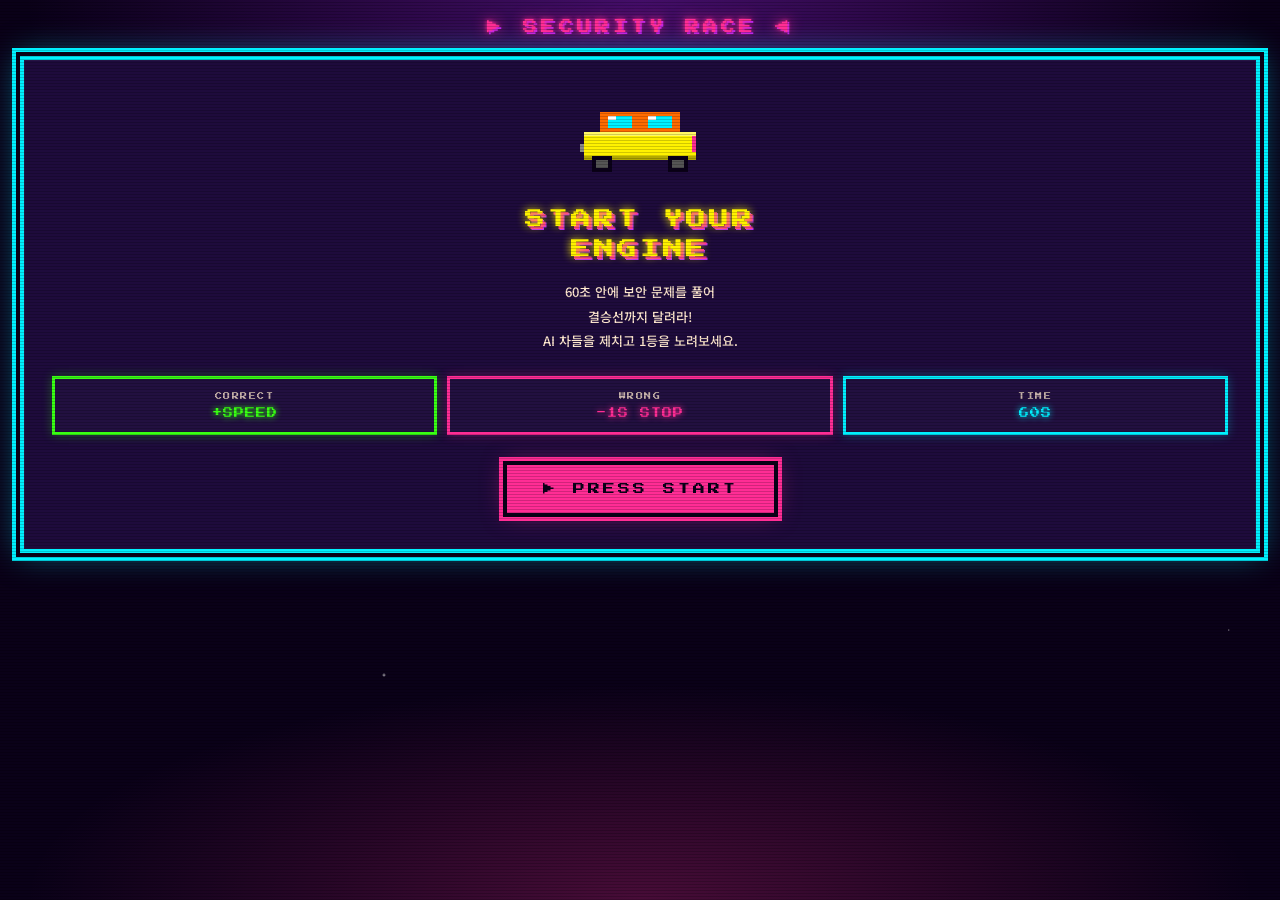
<file: Assets/StreamingAssets/security-race.html>
<!DOCTYPE html>
<html lang="ko">
<head>
  <meta charset="UTF-8">
  <meta name="viewport" content="width=device-width, initial-scale=1.0">
  <title>SECURITY RACE</title>
  <link href="https://fonts.googleapis.com/css2?family=Press+Start+2P&family=Noto+Sans+KR:wght@500;700&display=swap" rel="stylesheet">

  <style>
    :root {
      --neon-pink:   #ff2d95;
      --neon-cyan:   #00f0ff;
      --neon-yellow: #fff200;
      --neon-purple: #b026ff;
      --neon-orange: #ff6b00;
      --neon-green:  #39ff14;
      --bg-deep:     #0a0118;
      --bg-mid:      #1e0b3c;
      --bg-band:     #2a0e58;
      --text-cream:  #ffe8d0;
    }

    * { box-sizing: border-box; }
    body {
      font-family: 'Press Start 2P', monospace;
    }
    .ko, .ko * {
      font-family: 'Noto Sans KR', sans-serif;
      font-weight: 500;
    }

    body {
      margin: 0;
      min-height: 100vh;
      padding: 20px 16px 40px;
      color: var(--text-cream);
      background-color: var(--bg-deep);
      background-image:
        radial-gradient(ellipse 80% 50% at 50% 0%, rgba(176, 38, 255, 0.35) 0%, transparent 60%),
        radial-gradient(ellipse 80% 40% at 50% 100%, rgba(255, 45, 149, 0.25) 0%, transparent 60%);
      overflow-x: hidden;
      image-rendering: pixelated;
    }

    body::before {
      content: '';
      position: fixed; inset: 0;
      pointer-events: none;
      background-image:
        radial-gradient(1px 1px at 7%  12%, white, transparent),
        radial-gradient(1px 1px at 21% 28%, white, transparent),
        radial-gradient(1px 1px at 35% 16%, white, transparent),
        radial-gradient(1px 1px at 48% 22%, white, transparent),
        radial-gradient(1px 1px at 62% 8%,  white, transparent),
        radial-gradient(1px 1px at 79% 18%, white, transparent),
        radial-gradient(1px 1px at 91% 31%, white, transparent),
        radial-gradient(2px 2px at 14% 42%, white, transparent),
        radial-gradient(1px 1px at 88% 47%, white, transparent),
        radial-gradient(1px 1px at 4%  60%, white, transparent),
        radial-gradient(1px 1px at 96% 70%, white, transparent),
        radial-gradient(2px 2px at 30% 75%, white, transparent);
      opacity: 0.7;
      animation: twinkle 3s ease-in-out infinite alternate;
    }
    @keyframes twinkle {
      from { opacity: 0.45; }
      to   { opacity: 0.85; }
    }

    body::after {
      content: '';
      position: fixed; inset: 0;
      pointer-events: none;
      background-image: repeating-linear-gradient(
        to bottom,
        transparent 0,
        transparent 2px,
        rgba(0, 0, 0, 0.18) 2px,
        rgba(0, 0, 0, 0.18) 3px
      );
      z-index: 100;
    }

    .container {
      max-width: 1240px;
      margin: 0 auto;
      position: relative;
      z-index: 1;
    }

    /* 자동차 화면(좌)과 문제 화면(우)을 가로로 배치 */
    .race-row {
      display: flex;
      gap: 16px;
      align-items: stretch;
      margin-bottom: 14px;
    }
    .race-row > .race-viewport {
      flex: 1.3 1 0;
      min-width: 0;
      margin-bottom: 0;
    }
    .race-row > .question-card {
      flex: 1 1 0;
      min-width: 0;
      display: flex;
      flex-direction: column;
      justify-content: center;
    }
    @media (max-width: 900px) {
      .race-row { flex-direction: column; }
      .race-row > .race-viewport { margin-bottom: 14px; }
    }

    .pixel-frame {
      border: 4px solid var(--neon-cyan);
      background: var(--bg-mid);
      box-shadow:
        0 0 0 4px var(--bg-deep),
        0 0 0 8px var(--neon-cyan),
        0 0 30px rgba(0, 240, 255, 0.5),
        inset 0 0 0 1px rgba(255, 255, 255, 0.04);
    }

    .game-header {
      display: flex;
      justify-content: center;
      align-items: center;
      padding: 0 12px;
      margin-bottom: 22px;
    }
    .arcade-title {
      font-size: 14px;
      color: var(--neon-pink);
      text-shadow:
        0 0 4px var(--neon-pink),
        0 0 14px var(--neon-pink),
        2px 2px 0 var(--neon-purple);
      letter-spacing: 4px;
    }

    .intro-card { padding: 36px 28px; text-align: center; }
    .intro-title {
      font-size: 20px;
      color: var(--neon-yellow);
      text-shadow:
        0 0 8px var(--neon-yellow),
        3px 3px 0 var(--neon-pink),
        4px 4px 0 var(--neon-purple);
      margin: 18px 0 16px;
      letter-spacing: 3px;
      line-height: 1.5;
    }
    .intro-sub {
      font-size: 13px;
      color: var(--text-cream);
      line-height: 1.9;
      margin-bottom: 22px;
    }
    .info-chips {
      display: grid;
      grid-template-columns: 1fr 1fr 1fr;
      gap: 10px;
      margin: 22px 0;
    }
    .info-chip {
      padding: 14px 6px;
      border: 3px solid;
      text-align: center;
      background: rgba(255, 255, 255, 0.02);
    }
    .info-chip .chip-label {
      font-size: 7px;
      letter-spacing: 1.5px;
      margin-bottom: 8px;
      opacity: 0.75;
    }
    .info-chip .chip-value {
      font-size: 10px;
      letter-spacing: 1px;
    }
    .chip-correct { border-color: var(--neon-green);  box-shadow: 0 0 10px rgba(57, 255, 20, 0.3); }
    .chip-correct .chip-value { color: var(--neon-green); text-shadow: 0 0 6px var(--neon-green); }
    .chip-wrong   { border-color: var(--neon-pink);   box-shadow: 0 0 10px rgba(255, 45, 149, 0.3); }
    .chip-wrong .chip-value { color: var(--neon-pink); text-shadow: 0 0 6px var(--neon-pink); }
    .chip-time    { border-color: var(--neon-cyan);   box-shadow: 0 0 10px rgba(0, 240, 255, 0.3); }
    .chip-time .chip-value { color: var(--neon-cyan); text-shadow: 0 0 6px var(--neon-cyan); }

    .arcade-btn {
      display: inline-block;
      padding: 18px 36px;
      background: var(--neon-pink);
      color: var(--bg-deep);
      border: none;
      font-size: 12px;
      letter-spacing: 3px;
      cursor: pointer;
      box-shadow:
        0 0 0 4px var(--bg-deep),
        0 0 0 8px var(--neon-pink),
        0 8px 0 var(--neon-purple),
        0 0 24px rgba(255, 45, 149, 0.5);
      transition: transform 0.08s, box-shadow 0.08s;
      animation: btn-pulse 1.4s ease-in-out infinite alternate;
      text-transform: uppercase;
      margin-top: 8px;
      font-family: 'Press Start 2P', monospace;
    }
    .arcade-btn:hover { transform: translateY(-2px); }
    .arcade-btn:active {
      transform: translateY(6px);
      box-shadow:
        0 0 0 4px var(--bg-deep),
        0 0 0 8px var(--neon-pink),
        0 2px 0 var(--neon-purple),
        0 0 24px rgba(255, 45, 149, 0.5);
    }
    @keyframes btn-pulse {
      from {
        box-shadow:
          0 0 0 4px var(--bg-deep),
          0 0 0 8px var(--neon-pink),
          0 8px 0 var(--neon-purple),
          0 0 20px rgba(255, 45, 149, 0.4);
      }
      to {
        box-shadow:
          0 0 0 4px var(--bg-deep),
          0 0 0 8px var(--neon-pink),
          0 8px 0 var(--neon-purple),
          0 0 40px rgba(255, 45, 149, 0.9);
      }
    }

    .hud-grid {
      display: grid;
      grid-template-columns: 1fr 1fr 1fr;
      gap: 12px;
      margin-bottom: 14px;
    }
    .hud-card {
      padding: 12px 8px;
      border: 3px solid var(--neon-cyan);
      background: var(--bg-mid);
      text-align: center;
      box-shadow: inset 0 0 12px rgba(0, 240, 255, 0.1);
    }
    .hud-label {
      font-size: 7px;
      color: var(--neon-cyan);
      letter-spacing: 2px;
      margin-bottom: 10px;
      opacity: 0.8;
    }
    .hud-value {
      font-size: 18px;
      color: var(--neon-yellow);
      text-shadow: 0 0 8px var(--neon-yellow), 0 0 16px rgba(255, 242, 0, 0.5);
      letter-spacing: 1px;
    }

    .minimap {
      position: relative;
      height: 30px;
      border: 3px solid var(--neon-purple);
      background: var(--bg-deep);
      margin-bottom: 14px;
      overflow: hidden;
      box-shadow: inset 0 0 8px rgba(176, 38, 255, 0.4);
    }
    .mini-track-line {
      position: absolute;
      left: 8px; right: 24px;
      top: 50%; height: 2px;
      transform: translateY(-50%);
      background-image: repeating-linear-gradient(
        to right,
        var(--neon-purple) 0 4px,
        transparent 4px 10px
      );
      opacity: 0.7;
    }
    .mini-finish {
      position: absolute;
      right: 4px; top: 4px; bottom: 4px;
      width: 10px;
      background: repeating-linear-gradient(to bottom, white 0 4px, var(--bg-deep) 4px 8px);
      box-shadow: 0 0 8px white;
    }
    .mini-dot {
      position: absolute;
      top: 50%;
      width: 10px; height: 10px;
      transform: translate(-50%, -50%);
      transition: left 0.18s linear;
    }
    .mini-dot.player {
      background: var(--neon-yellow);
      box-shadow: 0 0 8px var(--neon-yellow);
      z-index: 3;
      width: 12px; height: 12px;
    }
    .mini-dot.ai1 { background: var(--neon-cyan); box-shadow: 0 0 6px var(--neon-cyan); z-index: 2; }
    .mini-dot.ai2 { background: var(--neon-pink); box-shadow: 0 0 6px var(--neon-pink); z-index: 1; }

    .race-viewport {
      position: relative;
      height: 420px;
      overflow: hidden;
      border: 4px solid var(--neon-pink);
      box-shadow:
        0 0 0 4px var(--bg-deep),
        0 0 0 8px var(--neon-pink),
        0 0 40px rgba(255, 45, 149, 0.5),
        inset 0 0 60px rgba(0, 0, 0, 0.7);
      margin-bottom: 14px;
      background:
        radial-gradient(ellipse at 30% 30%, rgba(176, 38, 255, 0.25) 0%, transparent 60%),
        radial-gradient(ellipse at 70% 70%, rgba(255, 45, 149, 0.18) 0%, transparent 50%),
        #0a0118;
    }

    .race-viewport::before {
      content: '';
      position: absolute; inset: 0;
      background: repeating-linear-gradient(
        to bottom,
        transparent 0,
        transparent 1px,
        rgba(0, 0, 0, 0.25) 1px,
        rgba(0, 0, 0, 0.25) 2px
      );
      pointer-events: none;
      z-index: 60;
    }
    .race-viewport::after {
      content: '';
      position: absolute; inset: 0;
      background: radial-gradient(ellipse at center, transparent 40%, rgba(0, 0, 0, 0.6) 100%);
      pointer-events: none;
      z-index: 55;
    }

    .grid-floor {
      position: absolute;
      inset: 0;
      background-image:
        repeating-linear-gradient(to right,
          transparent 0, transparent 39px,
          rgba(0, 240, 255, 0.10) 39px, rgba(0, 240, 255, 0.10) 40px),
        repeating-linear-gradient(to bottom,
          transparent 0, transparent 39px,
          rgba(255, 45, 149, 0.10) 39px, rgba(255, 45, 149, 0.10) 40px);
      pointer-events: none;
      z-index: 1;
    }

    .race-world {
      position: absolute;
      left: 0; top: 0;
      will-change: transform;
      transition: transform 0.18s linear;
      z-index: 10;
    }
    .race-world.no-tx { transition: none; }

    #road-svg {
      position: absolute;
      left: 0; top: 0;
      shape-rendering: geometricPrecision;
      pointer-events: none;
    }

    .marker-sign {
      position: absolute;
      width: 34px; height: 36px;
      transform: translate(-50%, -100%);
      z-index: 11;
    }
    .marker-sign .post {
      position: absolute;
      left: 50%; bottom: 0;
      width: 4px; height: 18px;
      background: linear-gradient(to bottom, #555, #888);
      transform: translateX(-50%);
    }
    .marker-sign .board {
      position: absolute;
      top: 0; left: 0; right: 0;
      height: 16px;
      background: var(--neon-cyan);
      color: var(--bg-deep);
      font-size: 8px;
      display: flex;
      align-items: center;
      justify-content: center;
      letter-spacing: 1px;
      font-family: 'Press Start 2P', monospace;
      box-shadow:
        0 0 0 2px var(--bg-deep),
        0 0 0 4px var(--neon-cyan),
        0 0 10px var(--neon-cyan);
    }

    .finish-gate {
      position: absolute;
      width: 22px; height: 180px;
      transform: translate(-50%, -50%);
      background-color: white;
      background-image:
        linear-gradient(45deg, var(--bg-deep) 25%, transparent 25%, transparent 75%, var(--bg-deep) 75%),
        linear-gradient(45deg, var(--bg-deep) 25%, transparent 25%, transparent 75%, var(--bg-deep) 75%);
      background-size: 22px 22px;
      background-position: 0 0, 11px 11px;
      box-shadow:
        0 0 0 3px var(--bg-deep),
        0 0 0 6px var(--neon-yellow),
        0 0 25px var(--neon-yellow);
      z-index: 9;
    }
    .finish-banner {
      position: absolute;
      font-size: 12px;
      color: var(--neon-yellow);
      text-shadow:
        0 0 8px var(--neon-yellow),
        2px 2px 0 var(--neon-pink),
        3px 3px 0 var(--neon-purple);
      letter-spacing: 3px;
      transform: translate(-50%, -150px);
      z-index: 12;
      animation: finish-pulse 1s ease-in-out infinite alternate;
      white-space: nowrap;
      font-family: 'Press Start 2P', monospace;
    }
    @keyframes finish-pulse {
      from { transform: translate(-50%, -150px) scale(1); }
      to   { transform: translate(-50%, -154px) scale(1.05); }
    }

    .race-viewport.boosting::before {
      background-image:
        repeating-linear-gradient(
          to bottom,
          transparent 0,
          transparent 1px,
          rgba(0, 0, 0, 0.25) 1px,
          rgba(0, 0, 0, 0.25) 2px
        ),
        repeating-linear-gradient(to right,
          rgba(255, 242, 0, 0.35) 0 6px,
          transparent 6px 30px,
          rgba(0, 240, 255, 0.3) 30px 36px,
          transparent 36px 60px);
      animation: streak 0.25s linear infinite;
    }
    @keyframes streak {
      from { background-position: 0 0, 0 0; }
      to   { background-position: 0 0, -60px 0; }
    }

    .car {
      position: absolute;
      left: 0; top: 0;
      transition: left 0.18s linear, top 0.18s linear, transform 0.18s linear;
      filter: drop-shadow(3px 3px 0 rgba(0, 0, 0, 0.7));
    }
    .car svg {
      display: block;
      shape-rendering: crispEdges;
    }
    .car.player {
      z-index: 20;
      filter:
        drop-shadow(3px 3px 0 rgba(0, 0, 0, 0.7))
        drop-shadow(0 0 8px rgba(255, 242, 0, 0.6));
    }
    .car-label {
      position: absolute;
      left: 50%; top: -16px;
      transform: translateX(-50%);
      font-size: 7px;
      letter-spacing: 1.5px;
      color: white;
      text-shadow: 1px 1px 0 var(--bg-deep), 0 0 4px var(--bg-deep);
      white-space: nowrap;
    }
    .car.player .car-label {
      color: var(--neon-yellow);
      text-shadow:
        1px 1px 0 var(--bg-deep),
        0 0 6px var(--neon-yellow);
    }
    .car.ai1 .car-label   { color: var(--neon-cyan); text-shadow: 1px 1px 0 var(--bg-deep), 0 0 5px var(--neon-cyan); }
    .car.ai2 .car-label   { color: var(--neon-pink); text-shadow: 1px 1px 0 var(--bg-deep), 0 0 5px var(--neon-pink); }

    .car.ai1.boosting-ai {
      filter:
        drop-shadow(3px 3px 0 rgba(0, 0, 0, 0.7))
        drop-shadow(0 0 14px var(--neon-cyan))
        brightness(1.25);
    }
    .car.ai2.boosting-ai {
      filter:
        drop-shadow(3px 3px 0 rgba(0, 0, 0, 0.7))
        drop-shadow(0 0 14px var(--neon-pink))
        brightness(1.25);
    }

    .speed-burst { animation: burst 0.6s ease; }
    @keyframes burst {
      0%, 100% {
        filter:
          drop-shadow(3px 3px 0 rgba(0, 0, 0, 0.7))
          drop-shadow(0 0 8px rgba(255, 242, 0, 0.6));
      }
      30% {
        filter:
          drop-shadow(3px 3px 0 rgba(0, 0, 0, 0.7))
          drop-shadow(0 0 20px var(--neon-yellow))
          drop-shadow(0 0 30px var(--neon-pink))
          brightness(1.5) hue-rotate(40deg);
      }
      60% {
        filter:
          drop-shadow(3px 3px 0 rgba(0, 0, 0, 0.7))
          drop-shadow(0 0 20px var(--neon-cyan))
          brightness(1.5) hue-rotate(-40deg);
      }
    }
    .car.player.boosting::after {
      content: '';
      position: absolute;
      right: 100%; top: 50%;
      transform: translateY(-50%);
      width: 90px; height: 22px;
      background: linear-gradient(to left,
        var(--neon-yellow) 0%,
        var(--neon-orange) 30%,
        var(--neon-pink) 60%,
        transparent 100%);
      mix-blend-mode: screen;
      animation: trail 0.18s linear infinite alternate;
      margin-right: -2px;
      filter: blur(1px);
    }
    @keyframes trail {
      from { opacity: 0.8; transform: translateY(-50%) scaleX(1); }
      to   { opacity: 1;   transform: translateY(-50%) scaleX(1.25); }
    }

    .shake { animation: hit-flash 0.4s; }
    @keyframes hit-flash {
      0%, 100% {
        filter: drop-shadow(3px 3px 0 rgba(0, 0, 0, 0.7));
      }
      40% {
        filter:
          drop-shadow(0 0 14px var(--neon-pink))
          drop-shadow(0 0 24px var(--neon-pink))
          drop-shadow(3px 3px 0 rgba(0, 0, 0, 0.7))
          brightness(1.4) saturate(2);
      }
    }

    .question-card {
      padding: 22px;
      background: var(--bg-mid);
      border: 4px solid var(--neon-green);
      box-shadow:
        0 0 0 4px var(--bg-deep),
        0 0 0 8px var(--neon-green),
        0 0 30px rgba(57, 255, 20, 0.4);
      position: relative;
    }
    .q-number {
      display: inline-block;
      padding: 6px 12px;
      background: var(--neon-green);
      color: var(--bg-deep);
      font-size: 8px;
      margin-bottom: 14px;
      letter-spacing: 2px;
      box-shadow: 3px 3px 0 var(--bg-deep);
    }
    .q-text {
      font-size: 13px;
      color: var(--text-cream);
      margin-bottom: 18px;
      line-height: 1.7;
      letter-spacing: 0.3px;
    }
    .q-options {
      display: flex;
      flex-direction: column;
      gap: 8px;
    }
    .answer-btn {
      display: flex;
      align-items: center;
      gap: 12px;
      padding: 12px 14px;
      background: transparent;
      border: 3px solid var(--text-cream);
      color: var(--text-cream);
      font-size: 11px;
      font-family: 'Noto Sans KR', sans-serif;
      font-weight: 500;
      text-align: left;
      cursor: pointer;
      transition: all 0.1s;
      letter-spacing: 0.2px;
      line-height: 1.5;
    }
    .answer-btn .letter {
      display: inline-flex;
      width: 26px; height: 26px;
      align-items: center;
      justify-content: center;
      background: var(--text-cream);
      color: var(--bg-deep);
      font-size: 11px;
      font-family: 'Press Start 2P', monospace;
      flex-shrink: 0;
      box-shadow: 2px 2px 0 rgba(0, 0, 0, 0.5);
    }
    .answer-btn:hover:not(:disabled) {
      border-color: var(--neon-cyan);
      color: var(--neon-cyan);
      transform: translate(-3px, -3px);
      box-shadow: 5px 5px 0 var(--neon-cyan);
    }
    .answer-btn:hover:not(:disabled) .letter {
      background: var(--neon-cyan);
    }
    .answer-btn.correct {
      border-color: var(--neon-green);
      color: var(--neon-green);
      background: rgba(57, 255, 20, 0.12);
      box-shadow: 0 0 18px rgba(57, 255, 20, 0.5);
    }
    .answer-btn.correct .letter { background: var(--neon-green); }
    .answer-btn.wrong {
      border-color: var(--neon-pink);
      color: var(--neon-pink);
      background: rgba(255, 45, 149, 0.12);
    }
    .answer-btn.wrong .letter { background: var(--neon-pink); }
    .answer-btn:disabled { cursor: default; }

    .result-card {
      padding: 36px 28px;
      text-align: center;
      border-color: var(--neon-yellow);
      box-shadow:
        0 0 0 4px var(--bg-deep),
        0 0 0 8px var(--neon-yellow),
        0 0 40px rgba(255, 242, 0, 0.5);
    }
    .result-title-big {
      font-size: 24px;
      color: var(--neon-yellow);
      text-shadow:
        0 0 10px var(--neon-yellow),
        3px 3px 0 var(--neon-pink),
        5px 5px 0 var(--neon-purple);
      letter-spacing: 4px;
      margin-bottom: 14px;
      animation: result-glow 1.4s ease-in-out infinite alternate;
    }
    @keyframes result-glow {
      from { text-shadow: 0 0 6px var(--neon-yellow), 3px 3px 0 var(--neon-pink), 5px 5px 0 var(--neon-purple); }
      to   { text-shadow: 0 0 22px var(--neon-yellow), 3px 3px 0 var(--neon-pink), 5px 5px 0 var(--neon-purple); }
    }
    .result-sub {
      font-size: 13px;
      color: var(--text-cream);
      margin-bottom: 26px;
      line-height: 1.8;
    }
    .stat-grid {
      display: grid;
      grid-template-columns: 1fr 1fr 1fr;
      gap: 12px;
      margin-bottom: 22px;
    }
    .stat-card {
      padding: 16px 6px;
      border: 3px solid;
      background: var(--bg-mid);
    }
    .stat-card.gold  { border-color: var(--neon-yellow); }
    .stat-card.cyan  { border-color: var(--neon-cyan); }
    .stat-card.green { border-color: var(--neon-green); }
    .stat-label {
      font-size: 7px;
      letter-spacing: 2px;
      margin-bottom: 10px;
      opacity: 0.8;
    }
    .stat-value {
      font-size: 18px;
      letter-spacing: 1px;
    }
    .stat-card.gold  .stat-value { color: var(--neon-yellow); text-shadow: 0 0 6px var(--neon-yellow); }
    .stat-card.cyan  .stat-value { color: var(--neon-cyan);   text-shadow: 0 0 6px var(--neon-cyan); }
    .stat-card.green .stat-value { color: var(--neon-green);  text-shadow: 0 0 6px var(--neon-green); }

    .rank-info {
      font-size: 8px;
      color: var(--text-cream);
      opacity: 0.75;
      margin-bottom: 22px;
      letter-spacing: 1px;
      line-height: 1.8;
    }

    .btn-row {
      display: grid;
      grid-template-columns: 1fr;
      gap: 12px;
    }
    .btn-solid {
      padding: 16px;
      font-size: 10px;
      cursor: pointer;
      letter-spacing: 2px;
      transition: all 0.1s;
      background: var(--neon-pink);
      color: var(--bg-deep);
      border: 3px solid var(--neon-pink);
      font-family: 'Press Start 2P', monospace;
    }
    .btn-solid:hover {
      box-shadow: 0 0 18px var(--neon-pink);
      transform: translateY(-2px);
    }
    /* 웹(iframe) 임베드 전용 닫기 버튼 — 게임 페이지가 ESC를 못 받으므로 여기서 닫는다 */
    .embed-close {
      display: none;
      position: fixed; top: 10px; right: 10px; z-index: 50;
      padding: 8px 12px;
      background: var(--bg-deep);
      color: var(--neon-cyan);
      border: 2px solid var(--neon-cyan);
      font-family: 'Noto Sans KR', sans-serif; font-size: 13px; font-weight: 700;
      cursor: pointer;
    }
    .embed-close:hover { box-shadow: 0 0 12px var(--neon-cyan); }
  </style>
</head>
<body>

<button id="embed-close" class="embed-close" onclick="requestClose()">✕ 닫기 (ESC)</button>

<div class="container">

  <div class="game-header">
    <div class="arcade-title">▶ SECURITY RACE ◀</div>
  </div>

  <!-- ── INTRO ── -->
  <div id="intro" class="pixel-frame intro-card">
    <div style="display:inline-block; margin: 0 auto 10px;">
      <svg width="120" height="80" viewBox="0 0 30 20" shape-rendering="crispEdges" style="display:block;">
        <rect x="1"  y="9"  width="28" height="7" fill="#fff200"/>
        <rect x="5"  y="4"  width="20" height="5" fill="#ff6b00"/>
        <rect x="7"  y="5"  width="6"  height="3" fill="#00f0ff"/>
        <rect x="17" y="5"  width="6"  height="3" fill="#00f0ff"/>
        <rect x="7"  y="5"  width="2"  height="1" fill="#ffffff"/>
        <rect x="17" y="5"  width="2"  height="1" fill="#ffffff"/>
        <rect x="1"  y="9"  width="28" height="1" fill="#ffffff" opacity="0.4"/>
        <rect x="1"  y="15" width="28" height="1" fill="#000000" opacity="0.3"/>
        <rect x="3"  y="15" width="5"  height="4" fill="#0a0118"/>
        <rect x="22" y="15" width="5"  height="4" fill="#0a0118"/>
        <rect x="4"  y="16" width="3"  height="2" fill="#555"/>
        <rect x="23" y="16" width="3"  height="2" fill="#555"/>
        <rect x="28" y="10" width="1"  height="4" fill="#ff2d95"/>
        <rect x="0"  y="12" width="1"  height="2" fill="#888"/>
      </svg>
    </div>
    <div class="intro-title">START YOUR<br>ENGINE</div>
    <div class="intro-sub ko">
      60초 안에 보안 문제를 풀어<br>
      결승선까지 달려라!<br>
      AI 차들을 제치고 1등을 노려보세요.
    </div>

    <div class="info-chips">
      <div class="info-chip chip-correct">
        <div class="chip-label">CORRECT</div>
        <div class="chip-value">+SPEED</div>
      </div>
      <div class="info-chip chip-wrong">
        <div class="chip-label">WRONG</div>
        <div class="chip-value">-1S STOP</div>
      </div>
      <div class="info-chip chip-time">
        <div class="chip-label">TIME</div>
        <div class="chip-value">60S</div>
      </div>
    </div>

    <button class="arcade-btn" onclick="startRace()">▶ PRESS START</button>
  </div>

  <!-- ── GAME ── -->
  <div id="game" style="display:none;">

    <div class="hud-grid">
      <div class="hud-card">
        <div class="hud-label">TIME</div>
        <div id="time-left" class="hud-value">60.0</div>
      </div>
      <div class="hud-card">
        <div class="hud-label">POSITION</div>
        <div id="progress-pct" class="hud-value">0%</div>
      </div>
      <div class="hud-card">
        <div class="hud-label">HITS</div>
        <div id="correct-count" class="hud-value">0</div>
      </div>
    </div>

    <div class="minimap">
      <div class="mini-track-line"></div>
      <div id="mini-ai1"    class="mini-dot ai1"    style="left:8px;"></div>
      <div id="mini-ai2"    class="mini-dot ai2"    style="left:8px;"></div>
      <div id="mini-player" class="mini-dot player" style="left:8px;"></div>
      <div class="mini-finish"></div>
    </div>

    <div class="race-row">
    <div id="viewport" class="race-viewport">
      <div class="grid-floor"></div>

      <div id="world" class="race-world">
        <svg id="road-svg">
          <path id="path-glow" stroke="#00f0ff" stroke-width="200" fill="none" stroke-linecap="round" opacity="0.18"/>
          <path id="path-road" stroke="#1a1a2e" stroke-width="172" fill="none" stroke-linecap="round"/>
          <path id="path-edge-top" stroke="#ff2d95" stroke-width="4" fill="none" filter="url(#pinkGlow)"/>
          <path id="path-edge-bot" stroke="#00f0ff" stroke-width="4" fill="none" filter="url(#cyanGlow)"/>
          <path id="path-div-top" stroke="#fff200" stroke-width="3" stroke-dasharray="16 18" fill="none"/>
          <path id="path-div-bot" stroke="#fff200" stroke-width="3" stroke-dasharray="16 18" fill="none"/>
          <defs>
            <filter id="pinkGlow" x="-20%" y="-200%" width="140%" height="500%">
              <feGaussianBlur in="SourceGraphic" stdDeviation="2"/>
              <feMerge><feMergeNode/><feMergeNode in="SourceGraphic"/></feMerge>
            </filter>
            <filter id="cyanGlow" x="-20%" y="-200%" width="140%" height="500%">
              <feGaussianBlur in="SourceGraphic" stdDeviation="2"/>
              <feMerge><feMergeNode/><feMergeNode in="SourceGraphic"/></feMerge>
            </filter>
          </defs>
        </svg>

        <div id="markers"></div>
        <div id="finish-flag" class="finish-gate"></div>
        <div id="finish-text" class="finish-banner">FINISH</div>

        <div id="ai1" class="car ai1">
          <div class="car-label">AI 1</div>
          <svg width="56" height="32" viewBox="0 0 56 32" shape-rendering="crispEdges">
            <rect x="4"  y="0"  width="11" height="6" fill="#0a0118"/>
            <rect x="4"  y="26" width="11" height="6" fill="#0a0118"/>
            <rect x="41" y="0"  width="11" height="6" fill="#0a0118"/>
            <rect x="41" y="26" width="11" height="6" fill="#0a0118"/>
            <rect x="2"  y="6"  width="52" height="20" fill="#00f0ff"/>
            <rect x="36" y="6"  width="18" height="20" fill="#006688"/>
            <rect x="30" y="10" width="10" height="12" fill="#ffffff"/>
            <rect x="14" y="10" width="16" height="12" fill="#0099bb"/>
            <rect x="6"  y="10" width="8"  height="12" fill="#003344"/>
            <rect x="2"  y="6"  width="52" height="1" fill="#ffffff" opacity="0.4"/>
            <rect x="2"  y="25" width="52" height="1" fill="#000000" opacity="0.4"/>
            <rect x="2"  y="11" width="3"  height="3" fill="#ff2d95"/>
            <rect x="2"  y="18" width="3"  height="3" fill="#ff2d95"/>
            <rect x="51" y="11" width="3"  height="3" fill="#ffffff"/>
            <rect x="51" y="18" width="3"  height="3" fill="#ffffff"/>
          </svg>
        </div>
        <div id="player" class="car player">
          <div class="car-label">YOU</div>
          <svg width="60" height="36" viewBox="0 0 60 36" shape-rendering="crispEdges">
            <rect x="4"  y="0"  width="12" height="7" fill="#0a0118"/>
            <rect x="4"  y="29" width="12" height="7" fill="#0a0118"/>
            <rect x="44" y="0"  width="12" height="7" fill="#0a0118"/>
            <rect x="44" y="29" width="12" height="7" fill="#0a0118"/>
            <rect x="2"  y="7"  width="56" height="22" fill="#fff200"/>
            <rect x="38" y="7"  width="20" height="22" fill="#ff6b00"/>
            <rect x="32" y="11" width="12" height="14" fill="#00f0ff"/>
            <rect x="14" y="11" width="18" height="14" fill="#b89300"/>
            <rect x="6"  y="11" width="8"  height="14" fill="#5c4900"/>
            <rect x="2"  y="7"  width="56" height="1" fill="#ffffff" opacity="0.5"/>
            <rect x="2"  y="28" width="56" height="1" fill="#000000" opacity="0.4"/>
            <rect x="2"  y="12" width="4"  height="4" fill="#ff2d95"/>
            <rect x="2"  y="20" width="4"  height="4" fill="#ff2d95"/>
            <rect x="54" y="12" width="4"  height="4" fill="#ffffff"/>
            <rect x="54" y="20" width="4"  height="4" fill="#ffffff"/>
            <rect x="0"  y="11" width="2"  height="14" fill="#cccccc"/>
          </svg>
        </div>
        <div id="ai2" class="car ai2">
          <div class="car-label">AI 2</div>
          <svg width="56" height="32" viewBox="0 0 56 32" shape-rendering="crispEdges">
            <rect x="4"  y="0"  width="11" height="6" fill="#0a0118"/>
            <rect x="4"  y="26" width="11" height="6" fill="#0a0118"/>
            <rect x="41" y="0"  width="11" height="6" fill="#0a0118"/>
            <rect x="41" y="26" width="11" height="6" fill="#0a0118"/>
            <rect x="2"  y="6"  width="52" height="20" fill="#ff2d95"/>
            <rect x="36" y="6"  width="18" height="20" fill="#b026ff"/>
            <rect x="30" y="10" width="10" height="12" fill="#ffffff"/>
            <rect x="14" y="10" width="16" height="12" fill="#bb1c75"/>
            <rect x="6"  y="10" width="8"  height="12" fill="#440019"/>
            <rect x="2"  y="6"  width="52" height="1" fill="#ffffff" opacity="0.4"/>
            <rect x="2"  y="25" width="52" height="1" fill="#000000" opacity="0.4"/>
            <rect x="2"  y="11" width="3"  height="3" fill="#fff200"/>
            <rect x="2"  y="18" width="3"  height="3" fill="#fff200"/>
            <rect x="51" y="11" width="3"  height="3" fill="#ffffff"/>
            <rect x="51" y="18" width="3"  height="3" fill="#ffffff"/>
          </svg>
        </div>
      </div>
    </div>

    <div class="question-card">
      <div id="q-number" class="q-number">QUESTION 1</div>
      <p id="q-text" class="q-text ko"></p>
      <div id="q-options" class="q-options"></div>
    </div>
    </div>
  </div>

  <!-- ── RESULT ── -->
  <div id="result" class="pixel-frame result-card" style="display:none;">
    <div id="result-title-big" class="result-title-big">RACE COMPLETE</div>
    <div id="result-sub" class="result-sub ko"></div>

    <div class="stat-grid">
      <div class="stat-card gold">
        <div class="stat-label">SCORE</div>
        <div id="final-score" class="stat-value">0</div>
      </div>
      <div class="stat-card cyan">
        <div class="stat-label">DISTANCE</div>
        <div id="final-progress" class="stat-value">0%</div>
      </div>
      <div class="stat-card green">
        <div class="stat-label">HITS</div>
        <div id="final-correct" class="stat-value">0</div>
      </div>
    </div>

    <div id="rank-info" class="rank-info"></div>

    <div class="btn-row">
      <button class="btn-solid" onclick="location.reload()">RETRY ▶</button>
    </div>
  </div>

</div>

<script>
// ── 문제 풀 ──
const QUESTIONS = [
  { q:'강력한 비밀번호의 조건으로 가장 적절한 것은?',
    options:['짧고 외우기 쉬운 단어', '8자 이상 + 대소문자 + 숫자 + 특수문자', '생년월일이나 전화번호', '동일한 문자 반복'],
    answer:1 },
  { q:'피싱 메일을 식별하는 가장 좋은 방법은?',
    options:['이메일 디자인을 본다', '발신자 주소와 링크 도메인을 확인한다', '제목만 본다', '첨부파일을 열어본다'],
    answer:1 },
  { q:'공공 와이파이에서 가장 안전한 행동은?',
    options:['은행 업무 처리', 'VPN 사용 또는 모바일 데이터 활용', '비밀번호 변경 작업', '쇼핑 결제 진행'],
    answer:1 },
  { q:'2단계 인증(2FA)을 사용하는 주된 이유는?',
    options:['로그인 속도를 빠르게 하기 위해', '비밀번호가 유출되어도 계정을 보호하기 위해', '비밀번호를 잊지 않기 위해', '이메일을 줄이기 위해'],
    answer:1 },
  { q:'모르는 사람이 보낸 이메일 첨부파일은?',
    options:['바로 열어본다', '발신자를 확인하고 의심되면 삭제한다', '친구에게 전달해 의견을 묻는다', '바이러스 검사 없이 다운로드한다'],
    answer:1 },
  { q:'소프트웨어 업데이트가 중요한 이유는?',
    options:['새 기능을 위해서만 필요하다', '보안 취약점이 패치되어 공격을 막아준다', '용량을 늘리기 위해서다', '디자인 개선 때문이다'],
    answer:1 },
  { q:'사회공학적 공격의 대표적 예시는?',
    options:['방화벽 우회 해킹', '직원을 속여 기밀 정보를 얻어내는 행위', '서버 직접 침입', 'DDoS 공격'],
    answer:1 },
  { q:'랜섬웨어에 감염되었을 때 가장 먼저 해야 할 일은?',
    options:['요구한 금액을 즉시 지불한다', '네트워크에서 분리하고 보안팀에 신고한다', '컴퓨터를 포맷한다', '아무것도 하지 않는다'],
    answer:1 },
  { q:'USB 메모리 사용 시 주의사항은?',
    options:['습득한 USB도 자유롭게 사용한다', '출처가 불분명한 USB는 연결하지 않는다', '회사 자료는 개인 USB에 저장한다', '암호화 없이 사용한다'],
    answer:1 },
  { q:'개인 데이터 백업의 올바른 방법은?',
    options:['한 곳에만 저장한다', '3-2-1 규칙(복사본 3개, 매체 2종, 1개는 외부 보관)', '백업하지 않는다', '동일한 디스크에만 복사한다'],
    answer:1 },
  { q:'HTTPS와 HTTP의 가장 큰 차이는?',
    options:['속도만 다르다', 'HTTPS는 통신을 암호화한다', '디자인이 다르다', '비용이 다르다'],
    answer:1 },
  { q:'스마트폰 앱 권한 요청 시 올바른 태도는?',
    options:['항상 모두 허용한다', '필요 최소한만 허용한다', '검토 없이 거부한다', '아무 설정도 하지 않는다'],
    answer:1 },
  { q:'회사 노트북을 분실했을 때 가장 먼저 할 일은?',
    options:['직접 찾아본다', 'IT 보안팀에 즉시 신고한다', '며칠 기다려본다', '비밀번호만 바꾼다'],
    answer:1 },
  { q:'안전한 비밀번호 관리 방법은?',
    options:['모든 사이트에 같은 비밀번호 사용', '비밀번호 관리자(Password Manager) 사용', '메모지에 적어둔다', '브라우저에 평문 저장'],
    answer:1 },
  { q:'의심스러운 링크를 안전하게 확인하는 방법은?',
    options:['바로 클릭한다', '마우스를 올려 실제 URL을 미리 확인한다', '전체 화면으로 본다', '다른 사람에게 전달한다'],
    answer:1 },
  { q:'기업 보안의 가장 약한 고리는?',
    options:['방화벽', '사람', '서버', '네트워크 장비'],
    answer:1 },
];

const RACE_TIME      = 60;
const WORLD_WIDTH    = 2400;
const WORLD_HEIGHT   = 1600;
const LANE_OFFSET    = 57;
const PLAYER_BASE    = 1.0;
const PLAYER_BOOST   = 2.5;
const AI1_SPEED      = 1.5;
const AI2_SPEED      = 0.85;
const BOOST_DURATION = 1800;
const SLOW_DURATION  = 1000;
const CORRECT_JUMP   = 5;

const TRACK_PATH_D = 'M 200 1300 C 400 1300, 600 1300, 800 1200 C 1000 1100, 1100 900, 1100 700 C 1100 500, 1300 350, 1500 350 C 1700 350, 1900 480, 2000 700 C 2100 920, 2160 1120, 2050 1320 C 1900 1470, 1700 1480, 1500 1350';

let trackPathEl = null;
let trackLength = 0;

let playerPos = 0, ai1Pos = 0, ai2Pos = 0;
let playerBoostUntil = 0, playerSlowUntil = 0;
let ai1BoostUntil = 0, ai1NextBoostAt = 0;
let ai2BoostUntil = 0, ai2NextBoostAt = 0;
const AI_BOOST_MULT = 1.7;
let raceRunning = false;
let raceStart = 0, lastFrame = 0;
// 결승선 통과 시각 (0 = 아직 미통과) — 순위는 위치가 아니라 먼저 들어온 순서로 정한다
let playerFinishAt = 0, ai1FinishAt = 0, ai2FinishAt = 0;
let correctCount = 0, totalAnswered = 0;
let questionPool = [];
let currentQIdx = 0;
let currentShuffled = null;
let cameraX = 0, cameraY = 0;

// ===== Web Audio 효과음 (procedural) =====
let _audioCtx = null;
function _ctx() {
  if (!_audioCtx) {
    try { _audioCtx = new (window.AudioContext || window.webkitAudioContext)(); }
    catch (e) { return null; }
  }
  if (_audioCtx.state === 'suspended') _audioCtx.resume();
  return _audioCtx;
}
function _tone(freq, dur, type, vol) {
  const ctx = _ctx(); if (!ctx) return;
  const osc = ctx.createOscillator(), gain = ctx.createGain();
  osc.type = type || 'square';
  osc.frequency.value = freq;
  gain.gain.setValueAtTime(vol || 0.15, ctx.currentTime);
  gain.gain.exponentialRampToValueAtTime(0.0008, ctx.currentTime + dur);
  osc.connect(gain).connect(ctx.destination);
  osc.start(); osc.stop(ctx.currentTime + dur);
}
function _seq(freqs, step, type, vol) {
  freqs.forEach((f, i) => setTimeout(() => _tone(f, step * 1.3, type, vol), i * step * 1000));
}
// 정답 — 상승 arpeggio
function sfxCorrect() { _seq([523, 659, 784, 1047], 0.06, 'square', 0.16); }
// 오답 — 하강 부저
function sfxWrong()   { _seq([196, 165, 131], 0.10, 'square', 0.16); }
// 대시/부스트 — 주파수 스윕(슝)
function sfxDash() {
  const ctx = _ctx(); if (!ctx) return;
  const osc = ctx.createOscillator(), gain = ctx.createGain();
  osc.type = 'sawtooth';
  osc.frequency.setValueAtTime(140, ctx.currentTime);
  osc.frequency.exponentialRampToValueAtTime(700, ctx.currentTime + 0.28);
  gain.gain.setValueAtTime(0.11, ctx.currentTime);
  gain.gain.exponentialRampToValueAtTime(0.0008, ctx.currentTime + 0.28);
  osc.connect(gain).connect(ctx.destination);
  osc.start(); osc.stop(ctx.currentTime + 0.28);
}
// 시작 — 출발 카운트 느낌
function sfxStart()   { _seq([392, 392, 523, 659], 0.12, 'square', 0.16); }
// 완주/결승 — 팡파레
function sfxFinish()  { _seq([523, 659, 784, 1047, 1319], 0.1, 'square', 0.18); }
// 패배/타임오버 — 낮은 하강
function sfxLose()    { _seq([330, 262, 196], 0.16, 'triangle', 0.16); }
// 문제 등장 — 짧은 알림음
function sfxQuestion(){ _tone(880, 0.05, 'square', 0.10); }

function shuffle(arr) {
  const a = [...arr];
  for (let i = a.length - 1; i > 0; i--) {
    const j = Math.floor(Math.random() * (i + 1));
    [a[i], a[j]] = [a[j], a[i]];
  }
  return a;
}

function setupWorld() {
  const world = document.getElementById('world');
  world.style.width  = WORLD_WIDTH  + 'px';
  world.style.height = WORLD_HEIGHT + 'px';

  const svg = document.getElementById('road-svg');
  svg.setAttribute('width',  WORLD_WIDTH);
  svg.setAttribute('height', WORLD_HEIGHT);
  svg.setAttribute('viewBox', `0 0 ${WORLD_WIDTH} ${WORLD_HEIGHT}`);
  document.getElementById('path-road').setAttribute('d', TRACK_PATH_D);
  document.getElementById('path-glow').setAttribute('d', TRACK_PATH_D);

  trackPathEl = document.getElementById('path-road');
  trackLength = trackPathEl.getTotalLength();

  function offsetPath(distOffset, samples = 240) {
    const pts = [];
    for (let i = 0; i <= samples; i++) {
      const d = (i / samples) * trackLength;
      const p = trackPathEl.getPointAtLength(d);
      const p2 = trackPathEl.getPointAtLength(Math.min(trackLength, d + 1.5));
      const dx = p2.x - p.x, dy = p2.y - p.y;
      const len = Math.hypot(dx, dy) || 1;
      const nx = -dy / len, ny = dx / len;
      pts.push(`${(p.x + nx * distOffset).toFixed(1)},${(p.y + ny * distOffset).toFixed(1)}`);
    }
    return 'M ' + pts.join(' L ');
  }
  document.getElementById('path-edge-top').setAttribute('d', offsetPath(-86));
  document.getElementById('path-edge-bot').setAttribute('d', offsetPath(86));
  document.getElementById('path-div-top').setAttribute('d', offsetPath(-29));
  document.getElementById('path-div-bot').setAttribute('d', offsetPath(29));

  const markers = document.getElementById('markers');
  markers.innerHTML = '';
  [25, 50, 75].forEach(p => {
    const d = (p / 100) * trackLength;
    const pos = trackPathEl.getPointAtLength(d);
    const ahead = trackPathEl.getPointAtLength(Math.min(trackLength, d + 1.5));
    const dx = ahead.x - pos.x, dy = ahead.y - pos.y;
    const len = Math.hypot(dx, dy) || 1;
    const nx = -dy / len, ny = dx / len;
    const signX = pos.x + nx * -110;
    const signY = pos.y + ny * -110;
    const sign = document.createElement('div');
    sign.className = 'marker-sign';
    sign.style.left = signX + 'px';
    sign.style.top  = signY + 'px';
    sign.innerHTML = `<div class="board">${p}%</div><div class="post"></div>`;
    markers.appendChild(sign);
  });

  const endP = trackPathEl.getPointAtLength(trackLength);
  const beforeP = trackPathEl.getPointAtLength(Math.max(0, trackLength - 1.5));
  const fAngle = Math.atan2(endP.y - beforeP.y, endP.x - beforeP.x) * 180 / Math.PI;
  const flag = document.getElementById('finish-flag');
  flag.style.left = endP.x + 'px';
  flag.style.top  = endP.y + 'px';
  flag.style.transform = `translate(-50%, -50%) rotate(${fAngle}deg)`;
  const ftext = document.getElementById('finish-text');
  ftext.style.left = endP.x + 'px';
  ftext.style.top  = endP.y + 'px';

  world.classList.add('no-tx');
  world.style.transform = 'translate(0px, 0px)';
  requestAnimationFrame(() => world.classList.remove('no-tx'));
}

function startRace() {
  playerPos = ai1Pos = ai2Pos = 0;
  playerFinishAt = ai1FinishAt = ai2FinishAt = 0;
  cameraX = cameraY = 0;
  correctCount = 0;
  totalAnswered = 0;
  currentQIdx = 0;
  playerBoostUntil = 0;
  playerSlowUntil = 0;
  ai1BoostUntil = 0; ai1NextBoostAt = performance.now() + 2000 + Math.random() * 2000;
  ai2BoostUntil = 0; ai2NextBoostAt = performance.now() + 2500 + Math.random() * 2500;
  questionPool = shuffle(QUESTIONS);

  document.getElementById('intro').style.display = 'none';
  document.getElementById('game').style.display = 'block';

  setupWorld();
  updateCarPos('player', 0, 0);
  updateCarPos('ai1', 0, -1);
  updateCarPos('ai2', 0, 1);
  updateMinimap();

  showQuestion();

  raceStart = performance.now();
  lastFrame = performance.now();
  raceRunning = true;
  sfxStart();   // 출발 사운드
  requestAnimationFrame(loop);
}

function loop(now) {
  if (!raceRunning) return;
  const dt = Math.min(0.05, (now - lastFrame) / 1000);
  lastFrame = now;
  const elapsed = (now - raceStart) / 1000;
  const remaining = Math.max(0, RACE_TIME - elapsed);

  let playerSpeed = PLAYER_BASE;
  const boosting = now < playerBoostUntil;
  if (boosting)              playerSpeed = PLAYER_BOOST;
  if (now < playerSlowUntil) playerSpeed = 0;
  playerPos = Math.min(100, playerPos + playerSpeed * dt);

  if (now >= ai1NextBoostAt) {
    const dur = 1000 + Math.random() * 800;
    ai1BoostUntil = now + dur;
    ai1NextBoostAt = ai1BoostUntil + 2000 + Math.random() * 2000;
  }
  if (now >= ai2NextBoostAt) {
    const dur = 900 + Math.random() * 700;
    ai2BoostUntil = now + dur;
    ai2NextBoostAt = ai2BoostUntil + 2500 + Math.random() * 2500;
  }
  const ai1Boosting = now < ai1BoostUntil;
  const ai2Boosting = now < ai2BoostUntil;
  const ai1Speed = ai1Boosting ? AI1_SPEED * AI_BOOST_MULT : AI1_SPEED;
  const ai2Speed = ai2Boosting ? AI2_SPEED * AI_BOOST_MULT : AI2_SPEED;
  ai1Pos = Math.min(100, ai1Pos + ai1Speed * dt);
  ai2Pos = Math.min(100, ai2Pos + ai2Speed * dt);
  if (playerPos >= 100 && !playerFinishAt) playerFinishAt = now;
  if (ai1Pos >= 100 && !ai1FinishAt) ai1FinishAt = now;
  if (ai2Pos >= 100 && !ai2FinishAt) ai2FinishAt = now;

  document.getElementById('ai1').classList.toggle('boosting-ai', ai1Boosting);
  document.getElementById('ai2').classList.toggle('boosting-ai', ai2Boosting);

  updateCarPos('player', playerPos, 0);
  updateCarPos('ai1', ai1Pos, -1);
  updateCarPos('ai2', ai2Pos, 1);
  updateCamera();
  updateMinimap();

  const viewport = document.getElementById('viewport');
  const playerEl = document.getElementById('player');
  if (boosting) {
    viewport.classList.add('boosting');
    playerEl.classList.add('boosting');
  } else {
    viewport.classList.remove('boosting');
    playerEl.classList.remove('boosting');
  }

  document.getElementById('time-left').textContent     = remaining.toFixed(1);
  document.getElementById('progress-pct').textContent  = Math.round(playerPos) + '%';
  document.getElementById('correct-count').textContent = correctCount;

  if (playerPos >= 100 || remaining <= 0) {
    endRace();
    return;
  }
  requestAnimationFrame(loop);
}

function carWorldPos(pct, laneIdx) {
  if (!trackPathEl) return { x: 0, y: 0, angle: 0 };
  const d = (pct / 100) * trackLength;
  const p = trackPathEl.getPointAtLength(d);
  const ahead = trackPathEl.getPointAtLength(Math.min(trackLength, d + 2));
  const dx = ahead.x - p.x, dy = ahead.y - p.y;
  const len = Math.hypot(dx, dy) || 1;
  const nx = -dy / len, ny = dx / len;
  const offset = laneIdx * LANE_OFFSET;
  return {
    x: p.x + nx * offset,
    y: p.y + ny * offset,
    angle: Math.atan2(dy, dx) * 180 / Math.PI,
  };
}

function updateCarPos(id, pct, laneIdx) {
  const el = document.getElementById(id);
  if (!el) return;
  const { x, y, angle } = carWorldPos(pct, laneIdx);
  el.style.left = x + 'px';
  el.style.top  = y + 'px';
  el.style.transform = `translate(-50%, -50%) rotate(${angle}deg)`;
}

function updateCamera() {
  const viewport = document.getElementById('viewport');
  const world = document.getElementById('world');
  const vw = viewport.offsetWidth;
  const vh = viewport.offsetHeight;
  const player = carWorldPos(playerPos, 0);
  let tx = player.x - vw * 0.32;
  let ty = player.y - vh * 0.50;
  tx = Math.max(0, Math.min(WORLD_WIDTH - vw, tx));
  ty = Math.max(0, Math.min(WORLD_HEIGHT - vh, ty));
  cameraX = tx;
  cameraY = ty;
  world.style.transform = `translate(${-cameraX}px, ${-cameraY}px)`;
}

function updateMinimap() {
  const mini = document.querySelector('.minimap');
  if (!mini) return;
  const total = mini.offsetWidth - 32;
  const startX = 8;
  ['player', 'ai1', 'ai2'].forEach(name => {
    const dot = document.getElementById('mini-' + name);
    if (!dot) return;
    const pos = name === 'player' ? playerPos : (name === 'ai1' ? ai1Pos : ai2Pos);
    dot.style.left = (startX + (pos / 100) * total) + 'px';
  });
}

function showQuestion() {
  const q = questionPool[currentQIdx % questionPool.length];
  const tagged = q.options.map((opt, i) => ({ opt, isCorrect: i === q.answer }));
  const shuffledOpts = shuffle(tagged);
  const correctIdx = shuffledOpts.findIndex(o => o.isCorrect);
  currentShuffled = { shuffledOpts, correctIdx };

  document.getElementById('q-number').textContent = `QUESTION ${totalAnswered + 1}`;
  document.getElementById('q-text').textContent = q.q;
  const opts = document.getElementById('q-options');
  opts.innerHTML = shuffledOpts.map((o, i) =>
    `<button class="answer-btn" onclick="answer(${i})">
       <span class="letter">${'ABCD'[i]}</span>
       <span class="ko">${o.opt}</span>
     </button>`
  ).join('');
  sfxQuestion();   // 새 문제 등장 알림음
}

function answer(idx) {
  if (!currentShuffled) return;
  const buttons = document.querySelectorAll('.answer-btn');
  buttons.forEach(b => b.disabled = true);

  const correct = (idx === currentShuffled.correctIdx);
  if (correct) {
    buttons[idx].classList.add('correct');
    correctCount++;
    playerPos = Math.min(100, playerPos + CORRECT_JUMP);
    if (playerPos >= 100 && !playerFinishAt) playerFinishAt = performance.now();
    playerBoostUntil = performance.now() + BOOST_DURATION;
    const player = document.getElementById('player');
    player.classList.add('speed-burst');
    setTimeout(() => player.classList.remove('speed-burst'), 600);
    sfxCorrect();
    sfxDash();   // 정답 → 부스트 대시 슝
  } else {
    buttons[idx].classList.add('wrong');
    buttons[currentShuffled.correctIdx].classList.add('correct');
    playerSlowUntil = performance.now() + SLOW_DURATION;
    const player = document.getElementById('player');
    player.classList.add('shake');
    setTimeout(() => player.classList.remove('shake'), 400);
    sfxWrong();
  }
  totalAnswered++;

  setTimeout(() => {
    if (!raceRunning) return;
    currentQIdx++;
    showQuestion();
  }, 900);
}

function endRace() {
  raceRunning = false;
  document.getElementById('viewport').classList.remove('boosting');
  const playerEl = document.getElementById('player');
  if (playerEl) playerEl.classList.remove('boosting');

  const elapsed = Math.min(RACE_TIME, (performance.now() - raceStart) / 1000);
  const finished = playerPos >= 100;

  // 완주 여부에 따라 결과 사운드
  if (finished) sfxFinish();
  else sfxLose();

  // 완주한 차는 결승선 통과 시각 순, 미완주 차는 진행률 순으로 뒤에 둔다.
  // (위치는 100%에서 멈추므로 위치만 비교하면 늦게 들어와도 동률 → 1등이 되던 문제)
  const positions = [
    { name: 'YOU',  pos: playerPos, at: playerFinishAt },
    { name: 'AI 1', pos: ai1Pos,    at: ai1FinishAt },
    { name: 'AI 2', pos: ai2Pos,    at: ai2FinishAt },
  ].sort((a, b) => {
    if (a.at && b.at) return a.at - b.at;
    if (a.at) return -1;
    if (b.at) return 1;
    return b.pos - a.pos;
  });
  const myRank = positions.findIndex(p => p.name === 'YOU') + 1;
  // 미완주(TIME UP)는 앞서 있어도 클리어가 아니므로 Unity에는 0(미완주)으로 보고
  const reportRank = finished ? myRank : 0;

  let finalScore, subText, bigTitle;
  if (finished) {
    const timeBonus = Math.round((RACE_TIME - elapsed) / RACE_TIME * 30);
    finalScore = Math.min(100, 70 + timeBonus);
    if (myRank === 1) {
      bigTitle = '★ 1ST PLACE ★';
      subText = '모든 차를 제치고 우승했습니다!';
    } else if (myRank === 2) {
      bigTitle = 'RACE CLEAR';
      subText = '2등 — 결승선을 통과했습니다!';
    } else {
      bigTitle = 'RACE CLEAR';
      subText = '결승선 통과! 시간 내 완주했습니다.';
    }
  } else {
    finalScore = Math.round(playerPos * 0.7);
    bigTitle = 'TIME UP';
    subText = '시간 초과 — 다음엔 더 빠르게 답해보세요.';
  }

  document.getElementById('game').style.display = 'none';
  document.getElementById('result').style.display = 'block';
  document.getElementById('result-title-big').textContent = bigTitle;
  document.getElementById('result-sub').textContent = subText;
  document.getElementById('final-score').textContent = finalScore;
  document.getElementById('final-progress').textContent = Math.round(playerPos) + '%';
  document.getElementById('final-correct').textContent = `${correctCount}/${totalAnswered}`;
  document.getElementById('rank-info').textContent =
    (finished ? `RANK ${myRank} / 3` : 'DNF (미완주)') + '   ·   ' +
    positions.map(p => `${p.name} ${Math.round(p.pos)}%`).join(' · ');

  // Unity Web Browser 임베드 환경에서 등수를 Unity 측으로 전달
  // (uwb 객체는 UWB 엔진이 자동 주입; 외부 브라우저에선 undefined라 무시됨)
  try {
    if (typeof uwb !== 'undefined' && uwb.ExecuteJsMethod) {
      uwb.ExecuteJsMethod('OnRaceFinished', reportRank);
    }
  } catch (e) { /* 외부 브라우저 환경 */ }

  // WebGL(iframe) 환경: 부모 창(Unity WebGL 페이지)으로 등수 전달
  // (RacingIframe.jslib의 message 리스너가 SendMessage로 Unity에 전달)
  try {
    if (window.parent && window.parent !== window) {
      window.parent.postMessage({ type: 'securityRaceFinished', rank: reportRank }, '*');
    }
  } catch (e) { /* standalone 환경 */ }
}

// ── 웹(iframe) 임베드: 닫기 버튼 + ESC → 부모(Unity WebGL 페이지)에 취소 알림 ──
// iframe이 키 포커스를 가져가 Unity가 ESC를 못 받으므로 여기서 처리한다.
const IN_IFRAME = (() => {
  try { return window.parent && window.parent !== window; } catch (e) { return true; }
})();

function requestClose() {
  if (!IN_IFRAME) return;
  raceRunning = false;
  try { window.parent.postMessage({ type: 'securityRaceCancel' }, '*'); } catch (e) {}
}

if (IN_IFRAME) {
  document.getElementById('embed-close').style.display = 'block';
  document.addEventListener('keydown', e => {
    if (e.key === 'Escape') { e.preventDefault(); requestClose(); }
  });
}
</script>

</body>
</html>
</file>
